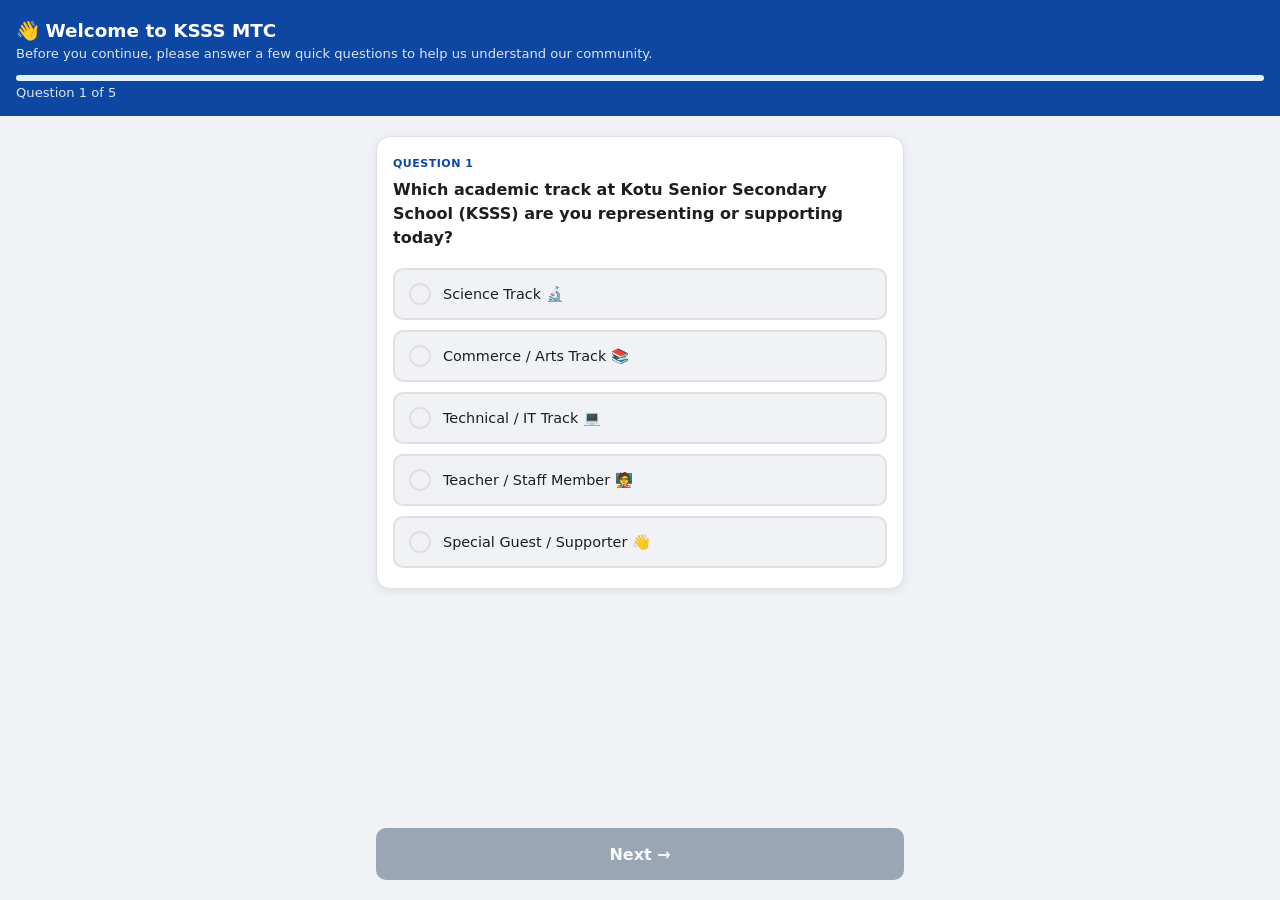
<file: user/index.html>
<!DOCTYPE html>
<html lang="en">
<head>
  <meta charset="UTF-8">
  <meta name="viewport" content="width=device-width, initial-scale=1.0">
  <title>KSSS Math Quiz Competition</title>
  <meta property="og:title"       content="KSSS Math Quiz Competition — Live Scores & Schedules">
  <meta property="og:description" content="Follow the official live bracket and results for the Kotu Senior Secondary School Mathematics Quiz Competition.">
  <meta property="og:image"       content="https://ksss-mtc.github.io/KSSS_MATH_QUIZ_COMPETITION/static/images/quiz-preview.jpg">
  <meta property="og:type"        content="website">
  <meta property="og:url"         content="https://ksss-mtc.github.io/KSSS_MATH_QUIZ_COMPETITION/user/">
  <link rel="icon" type="image/png" href="../static/images/Kotu-sss_logo.png">
  <link rel="stylesheet" href="app.css">
</head>
<body>

  <!-- Header -->
  <header class="site-header">
    <div class="header-inner">
      <div class="brand">
        <img
          src="../static/images/Kotu-sss_logo.png"
          alt="KSSS Logo"
          class="brand-logo"
          loading="lazy"
          onerror="this.style.display='none';this.nextElementSibling.style.display='flex';">
        <div class="brand-logo-fallback" style="display:none;">KSSS</div>
        <span class="brand-name">KOTU SENIOR SECONDARY SCHOOL</span>
      </div>
      <div class="header-actions">
        <button class="theme-btn" id="theme-toggle" aria-label="Toggle dark mode">
          <span id="theme-icon">🌙</span>
        </button>
      </div>
    </div>
  </header>

  <!-- Hero -->
  <section class="hero">
    <h1>Mathematics Department Quiz Competition</h1>
    <p>Igniting Excellence through Numbers</p>
  </section>

  <!-- Nav Tabs -->
  <nav class="tab-nav" aria-label="Site navigation">
    <ul class="tab-list">
      <li><a href="index.html" class="active">Home</a></li>
      <li><a href="bracket.html?grade=10" data-grade="10">Grade 10</a></li>
      <li><a href="bracket.html?grade=11" data-grade="11">Grade 11</a></li>
      <li><a href="bracket.html?grade=12" data-grade="12">Grade 12</a></li>
    </ul>
  </nav>

  <!-- Main Content -->
  <main class="main">

    <!-- Rules & Scoring -->
    <div class="info-grid">
      <div class="info-card">
        <h2>General Rules & Conduct</h2>
        <ul class="rules-list">
          <li>Each class sends <strong>ONLY TWO</strong> participants.</li>
          <li>All participants must wear <strong>school uniforms</strong>.</li>
          <li><strong>No communication</strong> with the audience — failure results in a <strong>5-point deduction</strong>.</li>
          <li>Only <strong>simple calculators</strong> permitted (no FX/Scientific).</li>
          <li>Participants must arrive by <strong>11:18 AM</strong> for an 11:20 AM start.</li>
        </ul>
      </div>

      <div class="info-card">
        <h2>Scoring System</h2>
        <div class="scoring-row">
          <span>1st Attempt (2 mins)</span>
          <span class="score-pts">+5 Points</span>
        </div>
        <div class="scoring-row">
          <span>2nd Attempt (2 mins)</span>
          <span class="score-pts">+3 Points</span>
        </div>
        <div class="scoring-row">
          <span>Bonus (Passed Question)</span>
          <span class="score-pts">+2 Points</span>
        </div>
        <p class="score-note">Opponents have 45 seconds to answer a passed question.</p>
      </div>
    </div>

    <!-- Match Center -->
    <div class="section-head">
      <h2>🚀 Match Center</h2>
      <p>Upcoming &amp; Recent Battles</p>
    </div>

    <div id="matches-container"></div>

  </main>

  <!-- Footer -->
  <footer class="site-footer">
    <p>
      © 2026 KSSS Maths &amp; Tech Club. All rights reserved. |
      <a href="https://ksss-mtc.github.io/MTC--website" target="_blank" rel="noopener">Official Website</a>
    </p>
  </footer>

  <script src="app.js" defer></script>
</body>
</html>
</file>
<file: user/app.css>
/* ==========================================================
   KSSS Maths & Tech Club — User Site
   app.css · Single stylesheet for survey, home, and bracket
   Mobile-first: base styles = mobile, media queries = desktop
   ========================================================== */

/* ── Variables ─────────────────────────────────────────── */
:root {
  --primary:        #0D47A1;
  --primary-light:  #1565C0;
  --bg:             #F0F2F5;
  --card:           #FFFFFF;
  --header-bg:      #FFFFFF;
  --text:           #1C1E21;
  --muted:          #64748B;
  --border:         #E0E0E0;
  --shadow:         0 2px 8px rgba(13,71,161,0.10);
  --success:        #16A34A;
  --danger:         #EF4444;
  --warning:        #F59E0B;

  /* Round identity colors */
  --r1: #0D47A1;
  --r2: #2E7D32;
  --r3: #B71C1C;
  --r4: #FF6F00;
  --r5: #6A1B9A;
  --r6: #00796B;

  /* Best Loser */
  --best-loser: #F59E0B;

  /* Survey progress */
  --progress-bg:   #E3F2FD;
  --progress-fill: #0D47A1;

  /* Transitions */
  --t: 0.25s ease;
}

[data-theme="dark"] {
  --primary:       #3B82F6;
  --primary-light: #60A5FA;
  --bg:            #0F172A;
  --card:          #1E293B;
  --header-bg:     #1E293B;
  --text:          #F1F5F9;
  --muted:         #94A3B8;
  --border:        #334155;
  --shadow:        0 4px 16px rgba(0,0,0,0.4);
  --progress-bg:   #1E3A5F;
}

/* ── Reset & Base ──────────────────────────────────────── */
*, *::before, *::after { box-sizing: border-box; margin: 0; padding: 0; }

html { font-size: 16px; scroll-behavior: smooth; }

body {
  font-family: 'Segoe UI', system-ui, -apple-system, Arial, sans-serif;
  background: var(--bg);
  color: var(--text);
  min-height: 100vh;
  overflow-x: hidden;
  transition: background var(--t), color var(--t);
  -webkit-text-size-adjust: 100%;
}

img { max-width: 100%; height: auto; display: block; }

a { color: var(--primary); text-decoration: none; }
a:hover { text-decoration: underline; }

button, select, input {
  font-family: inherit;
  font-size: 1rem;
  border-radius: 8px;
  border: none;
  cursor: pointer;
  -webkit-tap-highlight-color: transparent;
}

/* Minimum tap target */
button, a, select { min-height: 48px; }

/* ── Header ────────────────────────────────────────────── */
.site-header {
  background: var(--header-bg);
  border-bottom: 1px solid var(--border);
  padding: 10px 16px;
  position: sticky;
  top: 0;
  z-index: 100;
  transition: background var(--t);
}

.header-inner {
  display: flex;
  align-items: center;
  justify-content: space-between;
  gap: 10px;
}

.brand {
  display: flex;
  align-items: center;
  gap: 10px;
  min-width: 0;
}

.brand-logo {
  width: 40px;
  height: 40px;
  border-radius: 8px;
  object-fit: contain;
  background: #fff;
  border: 1px solid var(--border);
  flex-shrink: 0;
}

.brand-logo-fallback {
  width: 40px;
  height: 40px;
  border-radius: 8px;
  background: var(--primary);
  color: #fff;
  font-weight: 900;
  font-size: 14px;
  display: flex;
  align-items: center;
  justify-content: center;
  flex-shrink: 0;
}

.brand-name {
  font-size: 14px;
  font-weight: 700;
  color: var(--primary);
  white-space: nowrap;
  overflow: hidden;
  text-overflow: ellipsis;
}

.header-actions {
  display: flex;
  align-items: center;
  gap: 8px;
  flex-shrink: 0;
}

.theme-btn {
  width: 44px;
  height: 44px;
  min-height: 44px;
  border-radius: 50%;
  background: var(--card);
  border: 1px solid var(--border);
  font-size: 20px;
  display: flex;
  align-items: center;
  justify-content: center;
  transition: background var(--t);
  padding: 0;
}

.theme-btn:hover { background: var(--border); }

/* ── Hero Banner ───────────────────────────────────────── */
.hero {
  background: linear-gradient(135deg, var(--primary) 0%, var(--primary-light) 100%);
  color: #fff;
  padding: 28px 16px;
  text-align: center;
}

.hero h1 {
  font-size: 1.3rem;
  font-weight: 800;
  text-transform: uppercase;
  letter-spacing: 0.5px;
  line-height: 1.3;
}

.hero p {
  margin-top: 6px;
  font-size: 0.9rem;
  opacity: 0.88;
}

/* ── Navigation Tabs ───────────────────────────────────── */
.tab-nav {
  background: var(--header-bg);
  border-bottom: 2px solid var(--border);
  overflow-x: auto;
  scrollbar-width: none;
  -webkit-overflow-scrolling: touch;
}

.tab-nav::-webkit-scrollbar { display: none; }

.tab-list {
  display: flex;
  list-style: none;
  padding: 0 8px;
  min-width: max-content;
}

.tab-list a {
  display: flex;
  align-items: center;
  padding: 0 16px;
  height: 48px;
  font-size: 13px;
  font-weight: 600;
  color: var(--muted);
  white-space: nowrap;
  border-bottom: 3px solid transparent;
  transition: color var(--t), border-color var(--t);
  text-decoration: none;
}

.tab-list a.active,
.tab-list a:hover {
  color: var(--primary);
  border-color: var(--primary);
}

/* ── Main Content ──────────────────────────────────────── */
.main { padding: 16px; }

/* ── Info Grid (rules + scoring on home) ───────────────── */
.info-grid {
  display: grid;
  grid-template-columns: 1fr;
  gap: 16px;
  margin-bottom: 24px;
}

.info-card {
  background: var(--card);
  border-radius: 12px;
  padding: 16px;
  box-shadow: var(--shadow);
  border: 1px solid var(--border);
}

.info-card h2 {
  font-size: 1rem;
  color: var(--primary);
  margin-bottom: 12px;
  padding-bottom: 8px;
  border-bottom: 2px solid var(--border);
}

.rules-list {
  padding-left: 18px;
  line-height: 1.9;
  font-size: 0.9rem;
  color: var(--text);
}

.scoring-row {
  display: flex;
  justify-content: space-between;
  align-items: center;
  padding: 10px 0;
  border-bottom: 1px solid var(--border);
  font-size: 0.9rem;
}

.scoring-row:last-of-type { border-bottom: none; }

.score-pts { font-weight: 700; color: var(--success); }
[data-theme="dark"] .score-pts { color: #4ADE80; }
.score-note { font-size: 0.8rem; color: var(--muted); font-style: italic; margin-top: 8px; }

/* ── Section Header ────────────────────────────────────── */
.section-head {
  margin-bottom: 16px;
}

.section-head h2 {
  font-size: 1.1rem;
  font-weight: 700;
  color: var(--text);
}

.section-head p {
  font-size: 0.85rem;
  color: var(--muted);
  margin-top: 2px;
}

/* ── Match Cards (Home & Bracket shared) ───────────────── */
.matches-grid {
  display: grid;
  grid-template-columns: 1fr;
  gap: 14px;
}

.match-card {
  background: var(--card);
  border-radius: 12px;
  padding: 14px;
  box-shadow: var(--shadow);
  border: 1px solid var(--border);
  position: relative;
  transition: transform 0.2s ease, box-shadow 0.2s ease;
  border-left: 5px solid var(--primary);
}

.match-card:active { transform: scale(0.99); }

/* Grade tag (home page only) */
.grade-tag {
  position: absolute;
  top: -10px;
  left: 14px;
  background: var(--primary);
  color: #fff;
  font-size: 11px;
  font-weight: 800;
  padding: 3px 10px;
  border-radius: 20px;
  box-shadow: 0 2px 6px rgba(0,0,0,0.2);
}

/* Best Loser tag */
.best-loser-tag {
  position: absolute;
  top: -10px;
  right: 14px;
  background: var(--best-loser);
  color: #fff;
  font-size: 11px;
  font-weight: 800;
  padding: 3px 10px;
  border-radius: 20px;
}

/* Past match indicator */
.past-tag {
  position: absolute;
  top: -10px;
  right: 14px;
  background: #64748B;
  color: #fff;
  font-size: 11px;
  font-weight: 700;
  padding: 3px 10px;
  border-radius: 20px;
}

.match-schedule {
  display: flex;
  flex-wrap: wrap;
  gap: 6px;
  margin-bottom: 12px;
  margin-top: 6px;
}

.match-schedule div {
  font-size: 11px;
  font-weight: 600;
  padding: 4px 10px;
  border-radius: 20px;
}

.sched-date     { background: rgba(59,130,246,0.12); color: #2563EB; }
.sched-time     { background: rgba(245,158,11,0.12);  color: #B45309; }
.sched-location { background: rgba(20,184,166,0.12);  color: #0F766E; }

[data-theme="dark"] .sched-date     { color: #60A5FA; }
[data-theme="dark"] .sched-time     { color: #FBBF24; }
[data-theme="dark"] .sched-location { color: #2DD4BF; }

.match-teams {
  display: flex;
  align-items: center;
  justify-content: space-between;
  gap: 10px;
  position: relative;
}

.team {
  display: flex;
  align-items: center;
  gap: 8px;
  flex: 1;
  min-width: 0;
}

.team:last-child { flex-direction: row-reverse; text-align: right; }

.team-name {
  font-size: 14px;
  font-weight: 500;
  color: var(--text);
  overflow: hidden;
  text-overflow: ellipsis;
  white-space: nowrap;
}

.team-pts {
  font-size: 12px;
  font-weight: 700;
  padding: 3px 8px;
  border-radius: 6px;
  background: var(--bg);
  color: var(--muted);
  white-space: nowrap;
  display: none;
}

.team.leading .team-name { font-weight: 700; color: var(--success); }
[data-theme="dark"] .team.leading .team-name { color: #4ADE80; }

.team.winner {
  background: rgba(34,197,94,0.1);
  border-radius: 8px;
  padding: 4px 6px;
  border: 2px solid #22C55E;
}

.vs {
  font-weight: 800;
  font-size: 12px;
  color: var(--muted);
  background: var(--card);
  padding: 0 6px;
  flex-shrink: 0;
}

/* ── Bracket Page — Rounds ─────────────────────────────── */
.round-section { margin-bottom: 32px; }

.round-title {
  font-size: 1rem;
  font-weight: 700;
  text-transform: uppercase;
  letter-spacing: 0.8px;
  margin-bottom: 14px;
  padding-left: 14px;
  border-left: 6px solid var(--primary);
  color: var(--primary);
}

/* Round color identities */
.round-1 .round-title, .round-1 .match-card { border-left-color: var(--r1); }
.round-1 .round-title { color: var(--r1); }
.round-1 .vs { background: var(--r1); color: #fff; border-radius: 4px; }

.round-2 .round-title, .round-2 .match-card { border-left-color: var(--r2); }
.round-2 .round-title { color: var(--r2); }
.round-2 .vs { background: var(--r2); color: #fff; border-radius: 4px; }

.round-3 .round-title, .round-3 .match-card { border-left-color: var(--r3); }
.round-3 .round-title { color: var(--r3); }
.round-3 .vs { background: var(--r3); color: #fff; border-radius: 4px; }

.round-4 .round-title, .round-4 .match-card { border-left-color: var(--r4); }
.round-4 .round-title { color: var(--r4); }
.round-4 .vs { background: var(--r4); color: #fff; border-radius: 4px; }

.round-5 .round-title, .round-5 .match-card { border-left-color: var(--r5); }
.round-5 .round-title { color: var(--r5); }
.round-5 .vs { background: var(--r5); color: #fff; border-radius: 4px; }

.round-6 .round-title, .round-6 .match-card { border-left-color: var(--r6); }
.round-6 .round-title { color: var(--r6); }
.round-6 .vs { background: var(--r6); color: #fff; border-radius: 4px; }

/* Best Loser match override */
.match-card.best-loser {
  border-left-color: var(--best-loser) !important;
  background: rgba(245,158,11,0.06);
}

[data-theme="dark"] .match-card.best-loser { background: rgba(245,158,11,0.10); }

/* Round badge (top-right of each card) */
.round-badge {
  position: absolute;
  top: 10px;
  right: 12px;
  font-size: 10px;
  font-weight: 800;
  padding: 3px 9px;
  border-radius: 20px;
  color: #fff;
  background: var(--primary);
}

.round-1 .round-badge { background: var(--r1); }
.round-2 .round-badge { background: var(--r2); }
.round-3 .round-badge { background: var(--r3); }
.round-4 .round-badge { background: var(--r4); }
.round-5 .round-badge { background: var(--r5); }
.round-6 .round-badge { background: var(--r6); }
.best-loser .round-badge { background: var(--best-loser); }

/* Back button */
.back-btn {
  display: inline-flex;
  align-items: center;
  gap: 6px;
  background: var(--primary);
  color: #fff;
  padding: 10px 18px;
  border-radius: 8px;
  font-weight: 700;
  font-size: 14px;
  margin-bottom: 20px;
  transition: background var(--t);
  min-height: 44px;
}

.back-btn:hover { background: var(--primary-light); text-decoration: none; }

/* ── Loader ─────────────────────────────────────────────── */
.loader-wrap {
  display: flex;
  flex-direction: column;
  align-items: center;
  justify-content: center;
  padding: 48px 16px;
  gap: 14px;
}

.spinner {
  width: 40px;
  height: 40px;
  border: 4px solid var(--border);
  border-top-color: var(--primary);
  border-radius: 50%;
  animation: spin 0.8s linear infinite;
}

@keyframes spin { to { transform: rotate(360deg); } }

.loader-wrap p { color: var(--muted); font-size: 0.9rem; }

/* ── Empty / Error States ───────────────────────────────── */
.empty-state {
  text-align: center;
  padding: 40px 16px;
  color: var(--muted);
}

.empty-state .icon { font-size: 3rem; margin-bottom: 10px; }
.empty-state p { font-size: 0.9rem; margin-top: 4px; }

.error-state {
  text-align: center;
  padding: 40px 16px;
  color: var(--danger);
}

.error-state button {
  margin-top: 14px;
  background: var(--primary);
  color: #fff;
  padding: 10px 24px;
  border-radius: 8px;
  font-weight: 700;
  min-height: 44px;
}

/* ── Survey Page ────────────────────────────────────────── */
.survey-wrap {
  min-height: 100vh;
  background: var(--bg);
  display: flex;
  flex-direction: column;
}

.survey-header {
  background: var(--primary);
  color: #fff;
  padding: 20px 16px 16px;
}

.survey-header h1 {
  font-size: 1.15rem;
  font-weight: 800;
}

.survey-header p {
  font-size: 0.82rem;
  opacity: 0.85;
  margin-top: 4px;
}

/* Progress bar */
.progress-bar-wrap {
  background: var(--progress-bg);
  border-radius: 99px;
  height: 6px;
  margin-top: 14px;
  overflow: hidden;
}

.progress-bar-fill {
  height: 100%;
  background: #fff;
  border-radius: 99px;
  transition: width 0.35s ease;
}

.progress-label {
  font-size: 11px;
  opacity: 0.8;
  margin-top: 5px;
}

/* Question card */
.survey-body {
  flex: 1;
  padding: 20px 16px;
  display: flex;
  flex-direction: column;
}

.question-card {
  background: var(--card);
  border-radius: 14px;
  padding: 20px 16px;
  box-shadow: var(--shadow);
  border: 1px solid var(--border);
  margin-bottom: 20px;
  animation: fadeSlideIn 0.3s ease;
}

@keyframes fadeSlideIn {
  from { opacity: 0; transform: translateY(10px); }
  to   { opacity: 1; transform: translateY(0); }
}

.question-number {
  font-size: 11px;
  font-weight: 700;
  color: var(--primary);
  text-transform: uppercase;
  letter-spacing: 0.5px;
  margin-bottom: 8px;
}

.question-text {
  font-size: 1rem;
  font-weight: 600;
  color: var(--text);
  line-height: 1.5;
  margin-bottom: 18px;
}

/* Option buttons */
.options-list {
  display: flex;
  flex-direction: column;
  gap: 10px;
}

.option-btn {
  display: flex;
  align-items: center;
  gap: 12px;
  width: 100%;
  min-height: 52px;
  background: var(--bg);
  border: 2px solid var(--border);
  border-radius: 10px;
  padding: 12px 14px;
  font-size: 0.9rem;
  font-weight: 500;
  color: var(--text);
  text-align: left;
  transition: all 0.2s ease;
  cursor: pointer;
}

.option-btn:hover {
  border-color: var(--primary);
  background: rgba(13,71,161,0.06);
}

.option-btn.selected {
  border-color: var(--primary);
  background: rgba(13,71,161,0.10);
  color: var(--primary);
  font-weight: 700;
}

[data-theme="dark"] .option-btn.selected {
  background: rgba(59,130,246,0.15);
}

.option-indicator {
  width: 22px;
  height: 22px;
  border-radius: 50%;
  border: 2px solid var(--border);
  flex-shrink: 0;
  transition: all 0.2s ease;
}

.option-btn.selected .option-indicator {
  border-color: var(--primary);
  background: var(--primary);
  position: relative;
}

.option-btn.selected .option-indicator::after {
  content: "✓";
  position: absolute;
  color: #fff;
  font-size: 12px;
  font-weight: 900;
  top: 50%;
  left: 50%;
  transform: translate(-50%, -50%);
}

/* Survey navigation */
.survey-nav {
  display: flex;
  gap: 10px;
  margin-top: auto;
  padding-top: 8px;
}

.survey-nav button {
  flex: 1;
  min-height: 52px;
  font-size: 1rem;
  font-weight: 700;
  border-radius: 10px;
  border: 2px solid transparent;
  transition: all 0.2s ease;
}

.btn-next {
  background: var(--primary);
  color: #fff;
}

.btn-next:hover { background: var(--primary-light); }
.btn-next:disabled { background: var(--muted); cursor: not-allowed; opacity: 0.6; }

.btn-prev {
  background: var(--card);
  color: var(--primary);
  border-color: var(--primary);
}

.btn-prev:hover { background: rgba(13,71,161,0.06); }

/* Submit state */
.survey-submitting {
  text-align: center;
  padding: 48px 16px;
  color: var(--muted);
}

.survey-submitting .spinner { margin: 0 auto 16px; }

/* ── Footer ─────────────────────────────────────────────── */
.site-footer {
  text-align: center;
  padding: 18px 16px;
  margin-top: 32px;
  border-top: 1px solid var(--border);
  background: var(--card);
  font-size: 13px;
  color: var(--muted);
}

.site-footer a { color: var(--primary); font-weight: 500; }
.site-footer a:hover { text-decoration: underline; }

/* ── Desktop Enhancements ───────────────────────────────── */
@media (min-width: 640px) {
  .main { padding: 24px 32px; }
  .info-grid { grid-template-columns: 1fr 1fr; }
  .matches-grid { grid-template-columns: repeat(2, 1fr); }
  .hero { padding: 40px 32px; }
  .hero h1 { font-size: 1.7rem; }
  .brand-name { font-size: 16px; }
}

@media (min-width: 1024px) {
  .site-header { padding: 12px 80px; }
  .tab-list { padding: 0 80px; }
  .main { padding: 32px 80px; }
  .matches-grid { grid-template-columns: repeat(3, 1fr); }
  .survey-body { max-width: 560px; margin: 0 auto; width: 100%; }
}

/* ── Print ──────────────────────────────────────────────── */
@media print {
  .site-header, .tab-nav, .back-btn, .site-footer { display: none; }
  .match-card { box-shadow: none; border: 1px solid #ccc; }
}
</file>
